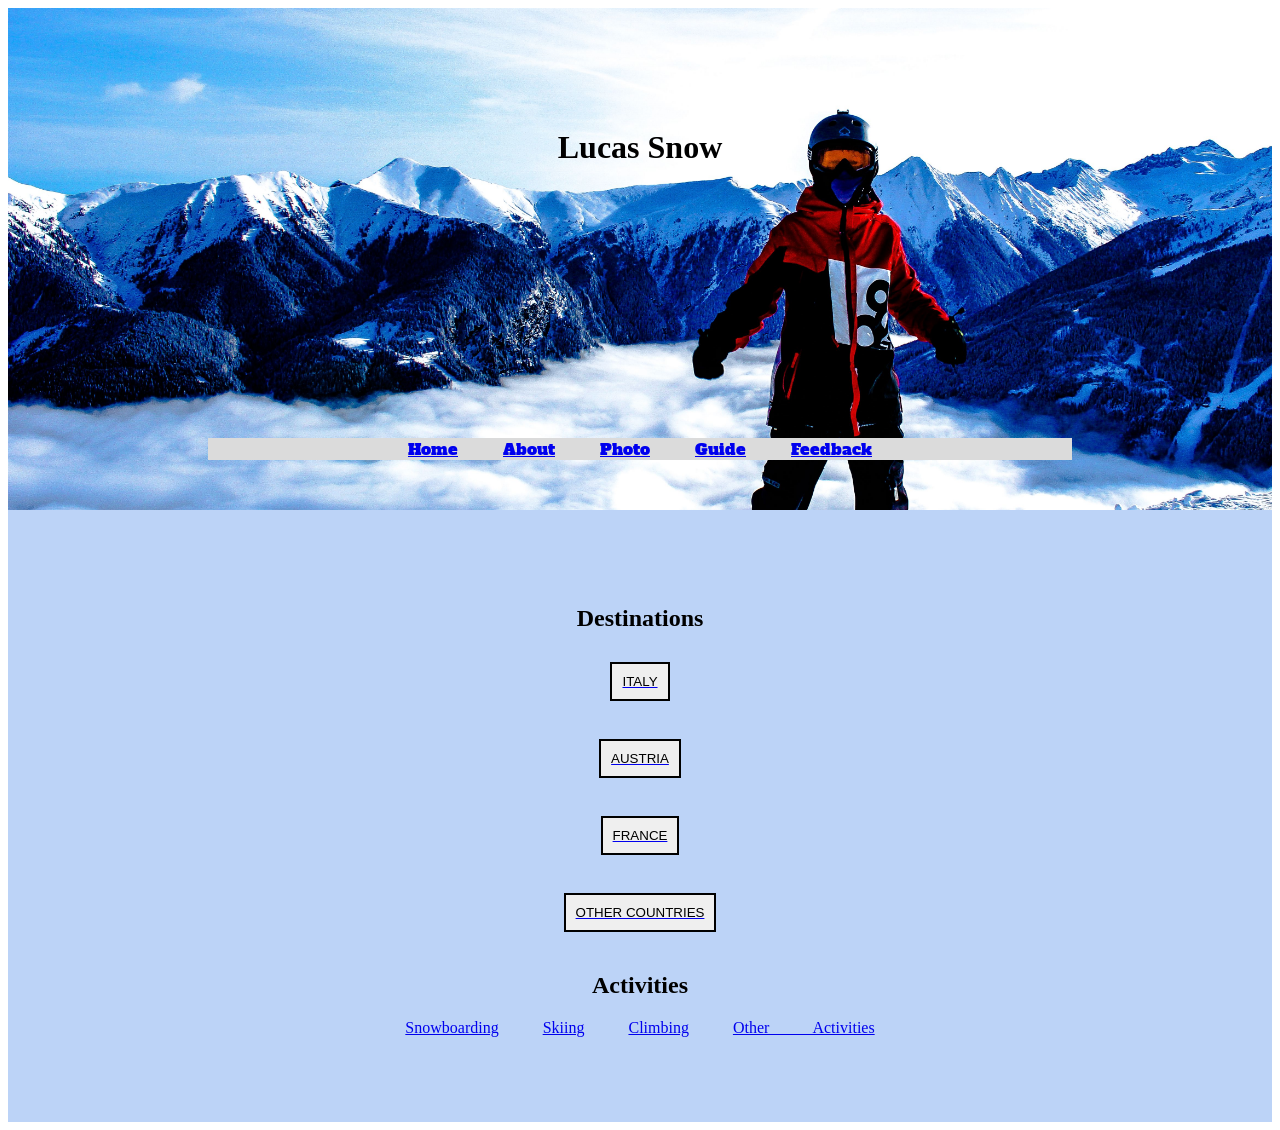
<file: index.html>
<!DOCTYPE html>
<html lang = "eng">
<head>
    <link rel="stylesheet" href="CSS/style.css">
    <link rel="preconnect" href="https://fonts.googleapis.com">
    <link rel="preconnect" href="https://fonts.gstatic.com" crossorigin>
    <link href="https://fonts.googleapis.com/css2?family=Alfa+Slab+One&display=swap" rel="stylesheet">
    <meta name="viewport" content="width=device-width, initial-scale=1.0">
    <title>Lucas Snow</title>
</head>

<body>


<header>
    <h1>Lucas Snow</h1>

    <nav arial-label="Main navigation">
        <a href="index.html">Home</a>
        <a href="about.html">About</a>
        <a href="photo.html">Photo</a>
        <a href="guide.html">Guide</a>
        <a href="feedback.html">Feedback</a>
    </nav>
</header>

<main>  
    
    <h2>Destinations</h2>

    <div>
    <a href = "italy.html">
    <button>ITALY</button>
    </a>
    <br><br>
    <a href = "austria.html">
    <button>AUSTRIA</button>
    </a>
    <br><br>
    <a href = "france.html">
    <button>FRANCE</button>
    </a>
    <br><br>
    <a href = "other_countries.html">
    <button>OTHER COUNTRIES</button>
    </a>
    

<section id="activities">
    <h2>Activities</h2>

    <a href="#">Snowboarding</a>
    <a href="#">Skiing</a>
    <a href="#">Climbing</a>
    <a href="#">Other Activities</a>
</section>
</main>
</body>
</html>
</file>
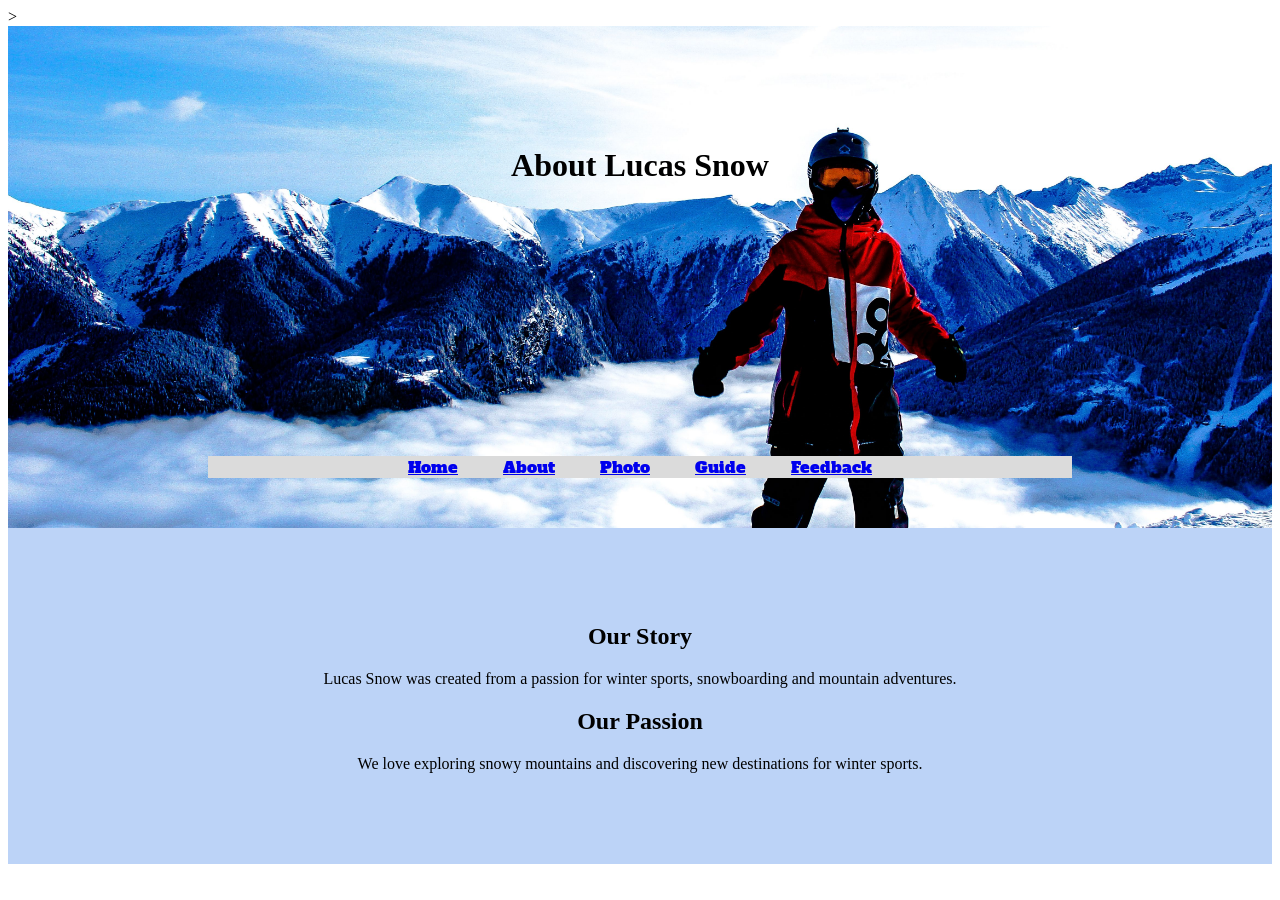
<file: about.html>
<!DOCTYPE html>
<html>
<head>
    <link rel="stylesheet" href="CSS/style.css">
    <link rel="preconnect" href="https://fonts.googleapis.com">
    <link rel="preconnect" href="https://fonts.gstatic.com" crossorigin>
    <link href="https://fonts.googleapis.com/css2?family=Alfa+Slab+One&display=swap" rel="stylesheet">>
    <title>About Lucas Snow</title>
</head>

<body>

    <header>
        <h1>About Lucas Snow</h1>

        <nav>
            <a href="index.html">Home</a>
            <a href="about.html">About</a>
            <a href="#">Photo</a>
            <a href="#">Guide</a>
            <a href="#">Feedback</a>
        </nav>
    </header>

    <main>
        <h2>Our Story</h2>

        <p>
            Lucas Snow was created from a passion for winter sports,
            snowboarding and mountain adventures.
        </p>

        <h2>Our Passion</h2>

        <p>
            We love exploring snowy mountains and discovering new
            destinations for winter sports.
        </p>
    </main>

</body>
</html>
</file>
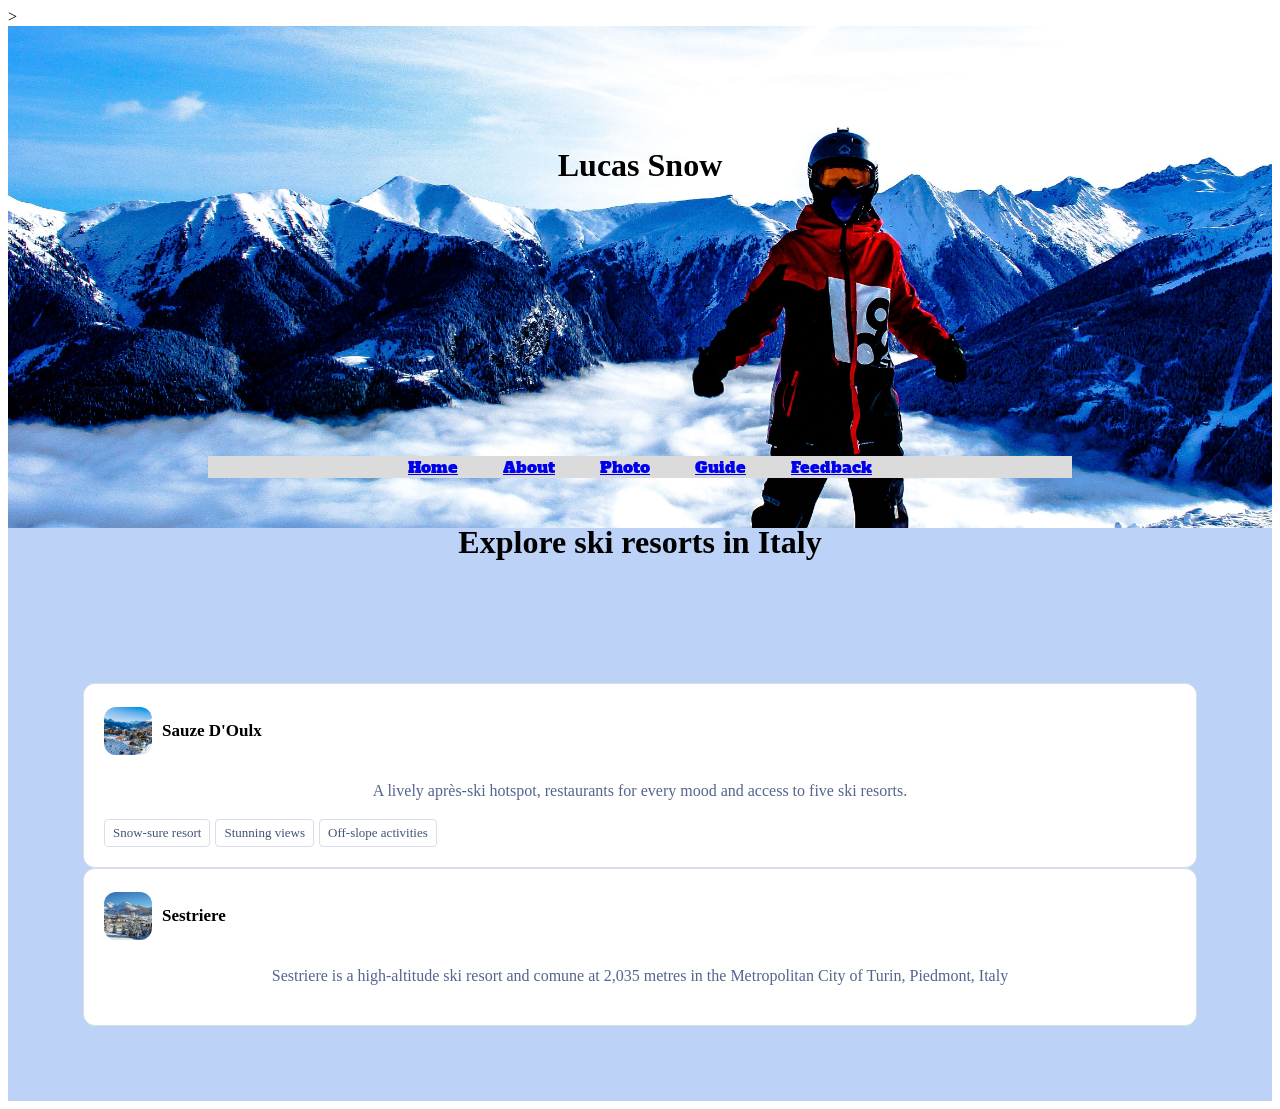
<file: italy.html>
<!DOCTYPE html>
<html>
<head>
    <link rel="stylesheet" href="CSS/style.css">
    <link rel="preconnect" href="https://fonts.googleapis.com">
    <link rel="preconnect" href="https://fonts.gstatic.com" crossorigin>
    <link href="https://fonts.googleapis.com/css2?family=Alfa+Slab+One&display=swap" rel="stylesheet">>
    <title>Italy</title>
</head>

<body>


<header>
    <h1>Lucas Snow</h1>

    <nav arial-label="Main navigation">
        <a href="index.html">Home</a>
        <a href="about.html">About</a>
        <a href="photo.html">Photo</a>
        <a href="guide.html">Guide</a>
        <a href="feedback.html">Feedback</a>
    </nav>
</header>
<main>
    <h1>Explore ski resorts in Italy</h1>
    <div id = "destinations">
        <div class="card">
            <div class="card-header">
                <img src="images/ITA_SAU_F0047WebOriginalCompressed.avif" alt="Sauze D'Oulx">
                <h3>Sauze D'Oulx</h3>
            </div>

            <p>
                A lively après-ski hotspot, restaurants
                for every mood and access to five ski resorts.
            </p>

            <div class="tags">
                <span>Snow-sure resort</span>
                <span>Stunning views</span>
                <span>Off-slope activities</span>
            </div>
        </div>
        </div>
        <div class="card">
            <div class="card-header">
                <img src="images/6c53de97-cfdb-4799-aa06-229f7b98c920.jpg" alt="Sestriere">
                <h3>Sestriere</h3>
            </div>

            <p>
                Sestriere is a high-altitude ski resort and comune at 2,035 metres in the Metropolitan City of Turin, Piedmont, Italy
            </p>


        </div>
    </div>
</main>



</body>
</html>
</file>
<file: CSS/style.css>
header {
    
    background-image:url("../images/pexels-oscar-due-wang-68066-240160.jpg");
    background-size: cover;
    background-position: center;
    padding: 200px;
}
h1 {
    text-align: center;
    position: relative;
    top: -100px;
}
nav{
    top:150px;
    text-align:center;
    position: relative;
    word-spacing:40px;
    font-family: "Alfa Slab One", serif;
    font-weight: 400;
    font-style: normal;
    background-color:#DBDBDB
    
}
h2{
    text-align: center;
}
main{
    text-align:center;
    background-color:#BCD3F7;
    background-size: cover;
    background-position: center;
    padding: 75px;

}
#activities{
     word-spacing:40px;
     text-align:center;
}
section{
    background-color:#BCD3F7;
    background-size: cover;
    background-position: center;
    padding: 10px;
}
div button{
    border-style: solid;
    border-color: black;
    padding: 10px;
    margin: 10px;
    display: inline;
}
div button:hover{
    background-color: blue;
}
div button:active{
    transform: scale(0.95);
}

.card {
    border: 1px solid #d9deea;
    border-radius: 12px;
    padding: 20px;
    background-color: white;
}

.card-header {
    display: flex;
    align-items: center;
    gap: 10px;
}

.card-header img {
    width: 48px;
    height: 48px;
    border-radius: 12px;
    object-fit: cover;
}

.card-header h3 {
    font-size: 17px;
}

.card-header span {
    margin-left: auto;
    font-size: 25px;
}

.card p {
    color: #52658d;
    line-height: 1.6;
    margin-top: 20px;
}

.tags {
    display: flex;
    flex-wrap: wrap;
    gap: 5px;
}
.tags span {
    border: 1px solid #d9deea;
    border-radius: 4px;
    padding: 5px 8px;
    font-size: 13px;
    color: #405477;
}

.destinations {
    display: flex;
    flex-direction: row;
    align-items: flex-start;
    gap: 20px;
}

.card {
    flex: 1;
}


/* MOBILE DEVICES */
@media screen and (max-width: 599px) {

    /* HEADER */
    header {
        padding: 100px 10px;
        background-size: cover;
        background-position: center;
    }

    h1 {
        font-size: 26px;
        top: -50px;
    }

    /* NAVIGATION */
    nav {
        top: 40px;
        word-spacing: 8px;
        font-size: 12px;
    }

    nav a {
        display: inline-block;
        margin: 3px;
    }

    /* MAIN CONTENT */
    main {
        padding: 20px 10px;
    }

    h2 {
        font-size: 22px;
    }

    /* DESTINATIONS */
    .destinations {
        flex-direction: column;
        gap: 15px;
    }

    .card {
        width: 100%;
        flex: none;
        box-sizing: border-box;
        padding: 15px;
    }

    .card p {
        font-size: 14px;
        line-height: 1.5;
    }

    /* ACTIVITIES */
    #activities {
        word-spacing: 8px;
        line-height: 2;
    }

    /* BUTTONS */
    div button {
        padding: 10px;
        margin: 8px;
    }

}


/* DESKTOP */
@media screen and (min-width: 1025px) {

    .destinations {
        flex-direction: row;
        flex-wrap: nowrap;
    }

    .card {
        flex: 1;
    }
}
</file>
